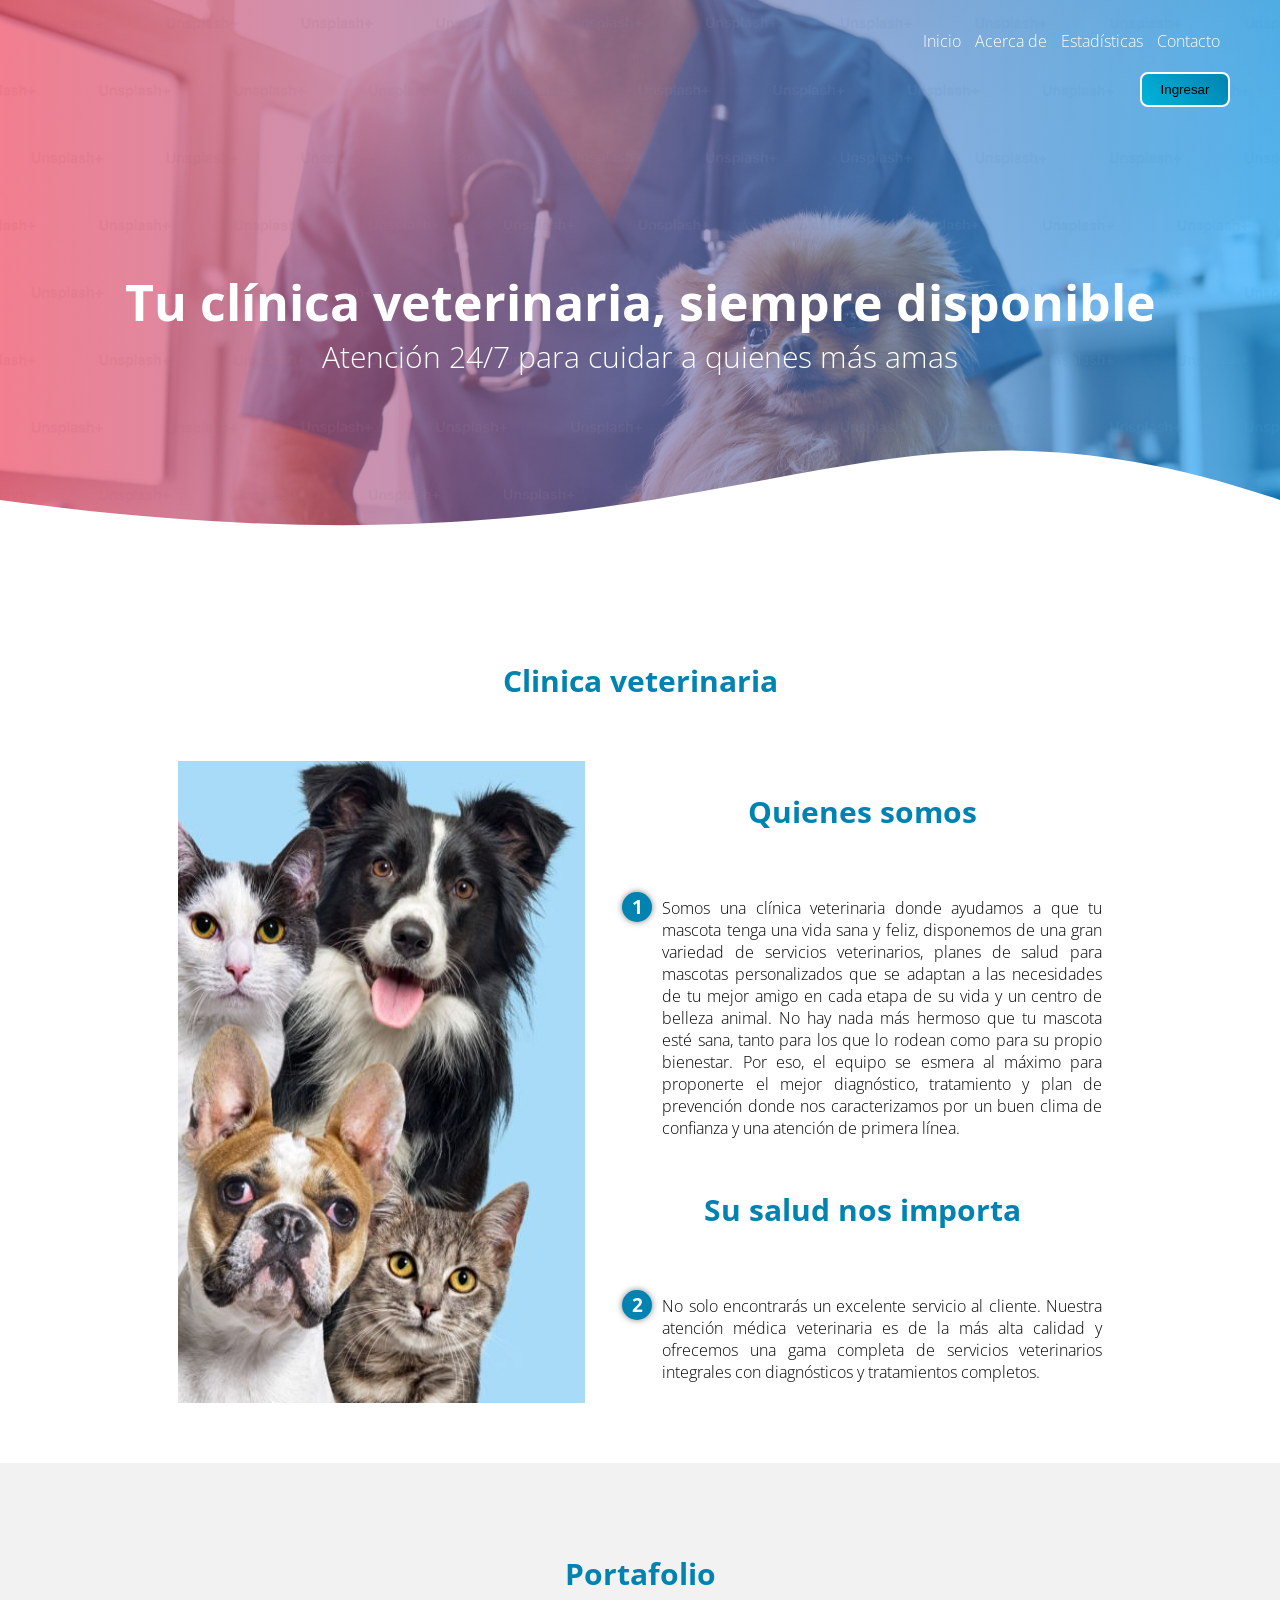
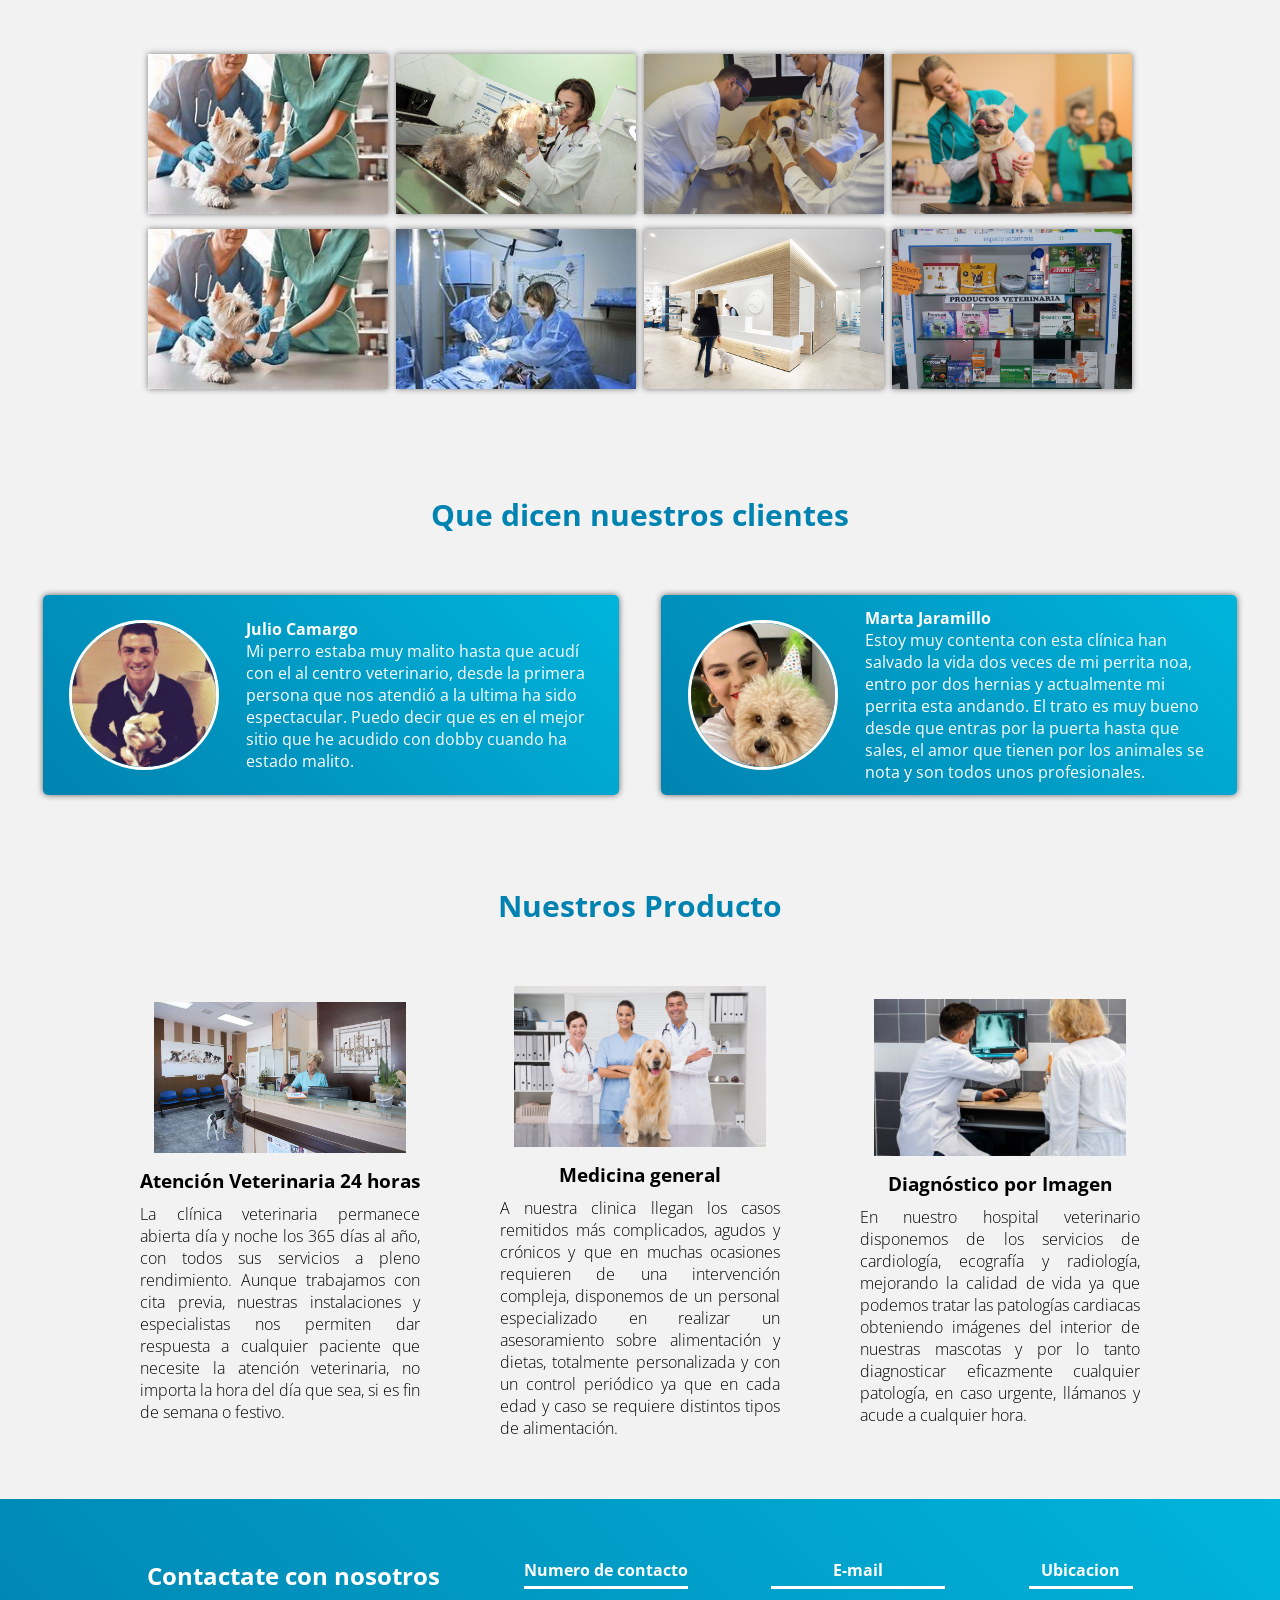
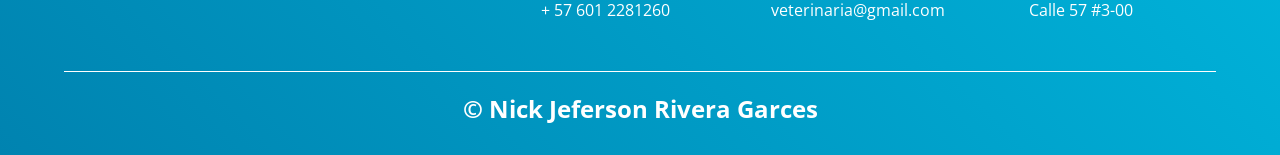
<file: index.html>
<!DOCTYPE html>
<html lang="es">

<head>
    <meta charset="UTF-8">
    <meta name="viewport" content="width=device-width, initial-scale=1.0">
    <title>Inicio</title>
    <link rel="shortcut icon" href="IMG/Favicon.png" type="image/x-icon">
    <link rel="stylesheet" href="CSS/estilos.css">
    <link rel="preconnect" href="https://fonts.googleapis.com">
    <link rel="preconnect" href="https://fonts.gstatic.com" crossorigin>
    <link href="https://fonts.googleapis.com/css2?family=Open+Sans:ital,wght@0,300..800;1,300..800&display=swap"
        rel="stylesheet">
    <link href="/CSS/estilos.css" rel="stylesheet">
</head>

<body>
    <header>
        <nav>
            <a href="index.html">Inicio</a>
            <a href="pages/acerca-de.html">Acerca de</a>
            <a href="pages/seccion-estadisticas.html">Estadísticas</a>            
            <a href="pages/contacto.html">Contacto</a>
        </nav>
        <button class="boton-ingresar" onclick="window.location.href='./login.html'">Ingresar</button>
        <section class="textos-header">
            <h1>Tu clínica veterinaria, siempre disponible</h1>
            <h2>Atención 24/7 para cuidar a quienes más amas</h2>
        </section>

        <!-- Generated by https://smooth.ie/blogs/news/svg-wavey-transitions-between-sections -->
        <div class="wave" style="height: 150px; overflow: hidden;"><svg viewBox="0 0 500 150" preserveAspectRatio="none"
                style="height: 100%; width: 100%;">
                <path d="M0.00,49.98 C292.61,152.47 327.03,-101.13 500.00,49.98 L504.79,152.47 L0.00,150.00 Z"
                    style="stroke: none; fill: rgb(255, 255, 255);"></path>
            </svg></div>
    </header>
    <main>
        <section class="contenedor sobre-nosotros">
            <h2 class="titulo">Clinica veterinaria</h2>
            <div class="contenedor-sobre-nosotros">
                <img src="IMG/quienessomos1.png" alt="" class="imagen-sobre-nosotros">
                <div class="contenido-textos">
                    <h2 class="titulo">Quienes somos</h2>
                    <h3><span class="numero">1</span></h3>
                    <p>Somos una clínica veterinaria donde ayudamos a que tu mascota tenga una vida sana y feliz,
                        disponemos de una gran variedad de servicios veterinarios, planes de salud para mascotas
                        personalizados que se adaptan a las necesidades de tu mejor amigo en cada etapa de su vida y un
                        centro de belleza animal. No hay nada más hermoso que tu mascota esté sana, tanto para los que
                        lo rodean como para su propio bienestar. Por eso, el equipo se esmera al máximo para proponerte
                        el mejor diagnóstico, tratamiento y plan de prevención donde nos caracterizamos por un buen
                        clima de confianza y una atención de primera línea.</p>
                    <h2 class="titulo">Su salud nos importa</h2>
                    <h3><span class="numero">2</span></h3>
                    <p>No solo encontrarás un excelente servicio al cliente. Nuestra atención médica veterinaria es de
                        la más alta calidad y ofrecemos una gama completa de servicios veterinarios integrales con
                        diagnósticos y tratamientos completos.</p>
                </div>
            </div>
        </section>
        <section class="portafolio">
            <div class="contenedor">
                <h2 class="titulo">Portafolio</h2>
                <div class="galeria-portafolio">
                    <div class="imagen-portafolio">
                        <img src="IMG/portafolio1.jpg" alt="">
                        <div class="hover-galeria">
                            <img src="IMG/huella.ico" alt="">
                            <p>Clinica veterinaria</p>
                        </div>
                    </div>
                    <div class="imagen-portafolio">
                        <img src="IMG/portafolio2.jpg" alt="">
                        <div class="hover-galeria">
                            <img src="IMG/huella.ico" alt="">
                            <p>Clinica veterinaria</p>
                        </div>
                    </div>
                    <div class="imagen-portafolio">
                        <img src="IMG/portafolio3.jpg" alt="">
                        <div class="hover-galeria">
                            <img src="IMG/huella.ico" alt="">
                            <p>Clinica veterinaria</p>
                        </div>
                    </div>
                    <div class="imagen-portafolio">
                        <img src="IMG/portafolio4.jpg" alt="">
                        <div class="hover-galeria">
                            <img src="IMG/huella.ico" alt="">
                            <p>Clinica veterinaria</p>
                        </div>
                    </div>
                    <div class="imagen-portafolio">
                        <img src="IMG/portafolio1.jpg" alt="">
                        <div class="hover-galeria">
                            <img src="IMG/huella.ico" alt="">
                            <p>Clinica veterinaria</p>
                        </div>
                    </div>
                    <div class="imagen-portafolio">
                        <img src="IMG/portafolio6.jpg" alt="">
                        <div class="hover-galeria">
                            <img src="IMG/huella.ico" alt="">
                            <p>Clinica veterinaria</p>
                        </div>
                    </div>
                    <div class="imagen-portafolio">
                        <img src="IMG/portafolio7.jpg" alt="">
                        <div class="hover-galeria">
                            <img src="IMG/huella.ico" alt="">
                            <p>Clinica veterinaria</p>
                        </div>
                    </div>
                    <div class="imagen-portafolio">
                        <img src="IMG/portafolio8.jpg" alt="">
                        <div class="hover-galeria">
                            <img src="IMG/huella.ico" alt="">
                            <p>Clinica veterinaria</p>
                        </div>
                    </div>
                </div>
            </div>
            <section>
                </div class="clientes contenedor">
                <h2 class="titulo">Que dicen nuestros clientes</h2>
                <div class="caras">
                    <div class="cara">
                        <img src="IMG/face1.jpg" alt="">
                        <div class="contenido-texto-cara">
                            <h4>Julio Camargo</h4>
                            <p>Mi perro estaba muy malito hasta que acudí con el al centro veterinario, desde la primera
                                persona que nos atendió a la ultima ha sido espectacular. Puedo decir que es en el mejor
                                sitio que he acudido con dobby cuando ha estado malito. </p>
                        </div>
                    </div>
                    <div class="cara">
                        <img src="IMG/face2.jpg" alt="">
                        <div class="contenido-texto-cara">
                            <h4>Marta Jaramillo</h4>
                            <p>Estoy muy contenta con esta clínica han salvado la vida dos veces de mi perrita noa,
                                entro por dos hernias y actualmente mi perrita esta andando. El trato es muy bueno desde
                                que entras por la puerta hasta que sales, el amor que tienen por los animales se nota y
                                son todos unos profesionales.</p>
                        </div>
                    </div>
                </div>
            </section>
            <section class="about-servicies">
                <div class="contenedor">
                    <h2 class="titulo">Nuestros Producto</h2>
                    <div class="servicio-cont">
                        <div class="servicio-ind">
                            <img src="IMG/Quéofrecemos2.jpg" alt="">
                            <h3>Atención Veterinaria 24 horas</h3>
                            <p>La clínica veterinaria permanece abierta día y noche los 365 días al año, con todos sus
                                servicios a pleno rendimiento. Aunque trabajamos con cita previa, nuestras instalaciones
                                y especialistas nos permiten dar respuesta a cualquier paciente que necesite la atención
                                veterinaria, no importa la hora del día que sea, si es fin de semana o festivo.</p>
                        </div>
                        <div class="servicio-ind">
                            <img src="IMG/Quéofrecemos1.jpg" alt="">
                            <h3>Medicina general</h3>
                            <p>A nuestra clinica llegan los casos remitidos más complicados, agudos y crónicos y que en
                                muchas ocasiones requieren de una intervención compleja, disponemos de un personal
                                especializado en realizar un asesoramiento sobre alimentación y dietas, totalmente
                                personalizada y con un control periódico ya que en cada edad y caso se requiere
                                distintos tipos de alimentación.</p>
                        </div>
                        <div class="servicio-ind">
                            <img src="IMG/Queofrecemos3.png" alt="">
                            <h3>Diagnóstico por Imagen</h3>
                            <p>En nuestro hospital veterinario disponemos de los servicios de cardiología, ecografía y
                                radiología, mejorando la calidad de vida ya que podemos tratar las patologías cardiacas
                                obteniendo imágenes del interior de nuestras mascotas y por lo tanto diagnosticar
                                eficazmente cualquier patología, en caso urgente, llámanos y acude a cualquier hora.</p>
                        </div>
                    </div>
            </section>
            <footer>
                <div class="contenedor-footer">
                    <div class="content-foo">
                        <h1>Contactate con nosotros</h1>
                    </div>
                    <div class="content-foo">
                        <h4>Numero de contacto</h4>
                        <p>+ 57 601 2281260</p>
                    </div>
                    <div class="content-foo">
                        <h4>E-mail</h4>
                        <p>veterinaria@gmail.com</p>
                    </div>
                    <div class="content-foo">
                        <h4>Ubicacion</h4>
                        <p>Calle 57 #3-00</p>
                    </div>
                </div>
                <h2 class="titulo-final">&copy; Nick Jeferson Rivera Garces </h2>
            </footer>
</body>

</html>
</file>
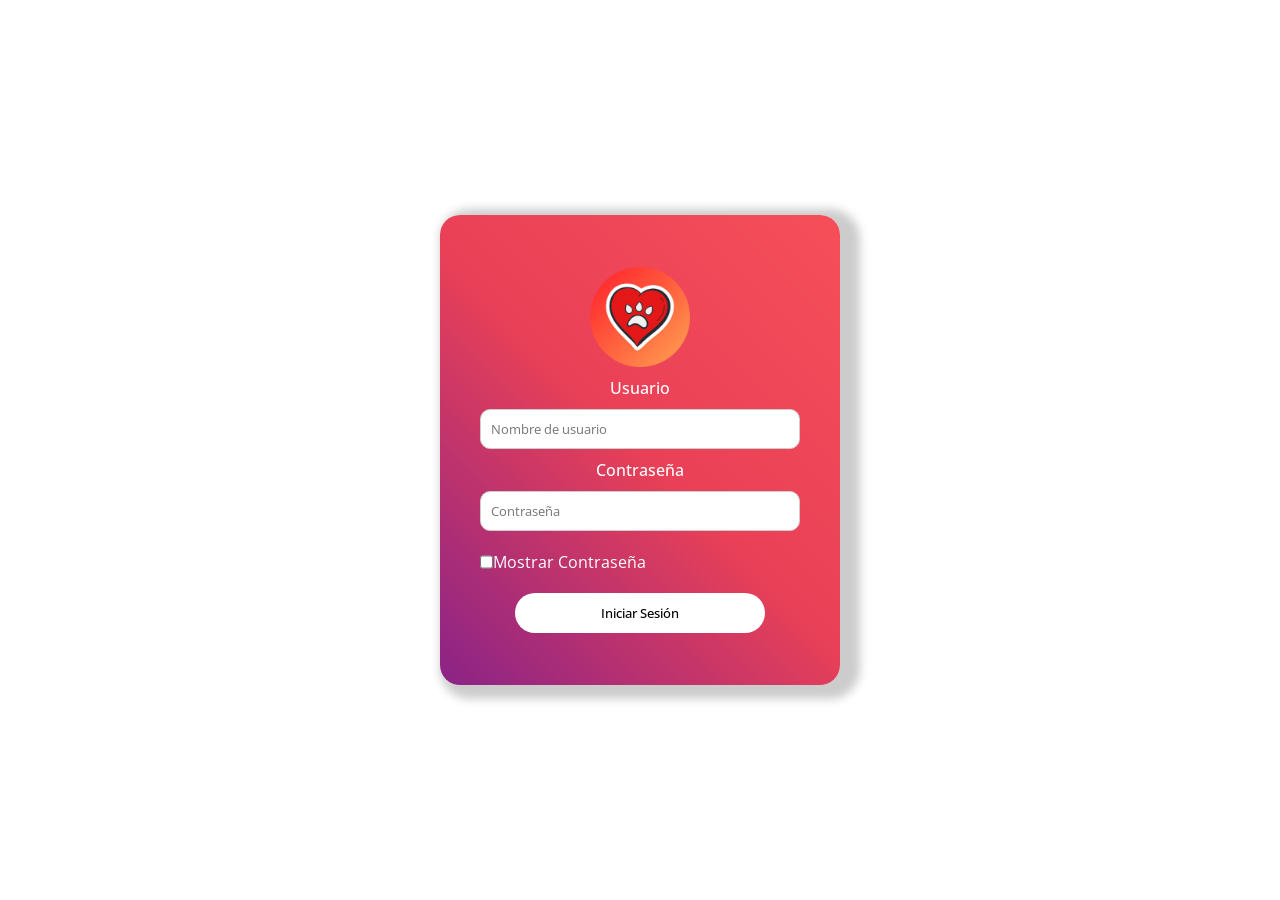
<file: login.html>
<!DOCTYPE html>
<html lang="es">
<head>
    <meta charset="UTF-8">
    <meta name="viewport" content="width=device-width, initial-scale=1.0">
    <link rel="stylesheet" href="CSS/login.css">
    <link rel="shortcut icon" href="IMG/Favicon.png" type="image/x-icon">
    <link rel="preconnect" href="https://fonts.googleapis.com">
    <link rel="preconnect" href="https://fonts.gstatic.com" crossorigin>
    <link href="https://fonts.googleapis.com/css2?family=Open+Sans:ital,wght@0,300..800;1,300..800&display=swap" rel="stylesheet">
    <title>Login</title>
</head>
<body>
    <form action="">
        <img src="IMG/User-login.png" alt="User-login">
        <label for="username">Usuario</label>
        <input type="text" id="username" placeholder="Nombre de usuario" required>
        <label for="password">Contraseña</label>
        <input type="password" id="password" placeholder="Contraseña" required>
        <div class="box-visible">
            <input type="checkbox" id="visible">
            <label for="visible">Mostrar Contraseña</label>
        </div>
        <button type="submit" id="submit">Iniciar Sesión</button>
    </form>
    <script src="js/login.js"></script>
</body>
</html>
</file>
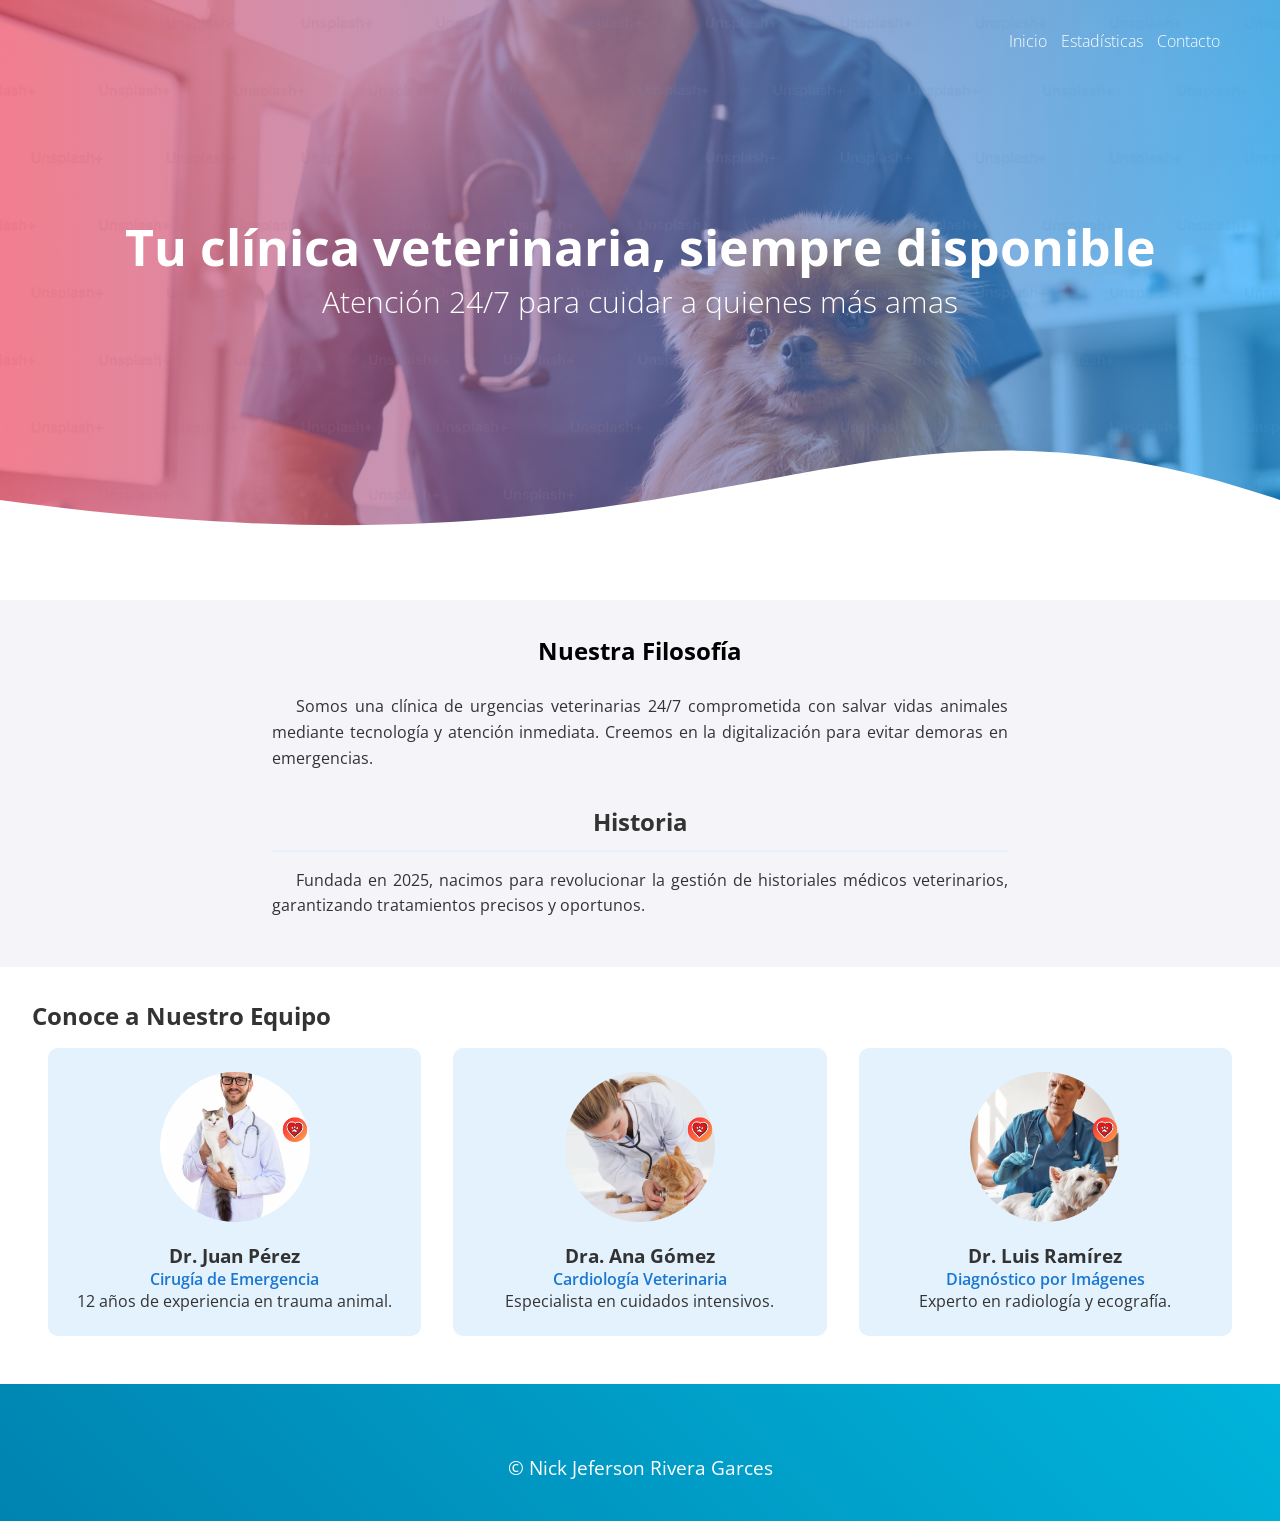
<file: pages/acerca-de.html>
<!DOCTYPE html>
<html lang="es">
<head>
    <meta charset="UTF-8">
    <meta name="viewport" content="width=device-width, initial-scale=1.0">
    <title>Clínica Veterinaria | Acerca de</title>
    <link rel="shortcut icon" href="../IMG/Favicon.png" type="image/x-icon">
    <link rel="stylesheet" href="../CSS/estilos.css">
    <link rel="preconnect" href="https://fonts.googleapis.com">
    <link rel="preconnect" href="https://fonts.gstatic.com" crossorigin>
    <link href="https://fonts.googleapis.com/css2?family=Open+Sans:ital,wght@0,300..800;1,300..800&display=swap" rel="stylesheet">
    <link href="../CSS/acerca-de.css" rel="stylesheet">
</head>
<body>
    <header>
        <nav>
            <a href="../index.html">Inicio</a>
            <a href="../pages/seccion-estadisticas.html">Estadísticas</a>            
            <a href="../pages/contacto.html">Contacto</a>
        </nav>
        <section class="textos-header">
            <h1>Tu clínica veterinaria, siempre disponible</h1>
            <h2>Atención 24/7 para cuidar a quienes más amas</h2>
        </section>

        <!-- Generated by https://smooth.ie/blogs/news/svg-wavey-transitions-between-sections -->
        <div class="wave" style="height: 150px; overflow: hidden;"><svg viewBox="0 0 500 150" preserveAspectRatio="none"
                style="height: 100%; width: 100%;">
                <path d="M0.00,49.98 C292.61,152.47 327.03,-101.13 500.00,49.98 L504.79,152.47 L0.00,150.00 Z"
                    style="stroke: none; fill: rgb(255, 255, 255);"></path>
            </svg></div>
    </header>

    <main>
        <section class="filosofia">
            <h1>Nuestra Filosofía</h1>
            <p>Somos una clínica de urgencias veterinarias 24/7 comprometida con salvar vidas animales mediante tecnología y atención inmediata. Creemos en la digitalización para evitar demoras en emergencias.</p>
            
            <h2>Historia</h2>
            <p>Fundada en 2025, nacimos para revolucionar la gestión de historiales médicos veterinarios, garantizando tratamientos precisos y oportunos.</p>
        </section>

        <section class="equipo">
            <h2>Conoce a Nuestro Equipo</h2>
            <div class="grid-equipo">
                <!-- Ejemplo de 3 integrantes (puedes agregar más) -->
                <div class="integrante">
                    <img src="../IMG/equipo1.jpg" alt="Veterinario Juan Pérez">
                    <h3>Dr. Juan Pérez</h3>
                    <p class="especialidad">Cirugía de Emergencia</p>
                    <p>12 años de experiencia en trauma animal.</p>
                </div>
                <div class="integrante">
                    <img src="../IMG/equipo2.jpg" alt="Veterinaria Ana Gómez">
                    <h3>Dra. Ana Gómez</h3>
                    <p class="especialidad">Cardiología Veterinaria</p>
                    <p>Especialista en cuidados intensivos.</p>
                </div>
                <div class="integrante">
                    <img src="../IMG/equipo3.jpg" alt="Veterinario Luis Ramírez">
                    <h3>Dr. Luis Ramírez</h3>
                    <p class="especialidad">Diagnóstico por Imágenes</p>
                    <p>Experto en radiología y ecografía.</p>
                </div>
            </div>
        </section>
    </main>

    <footer>
        <h2 class="titulo-final">&copy; Nick Jeferson Rivera Garces </h2>
    </footer> 
</body>
</html>
</file>
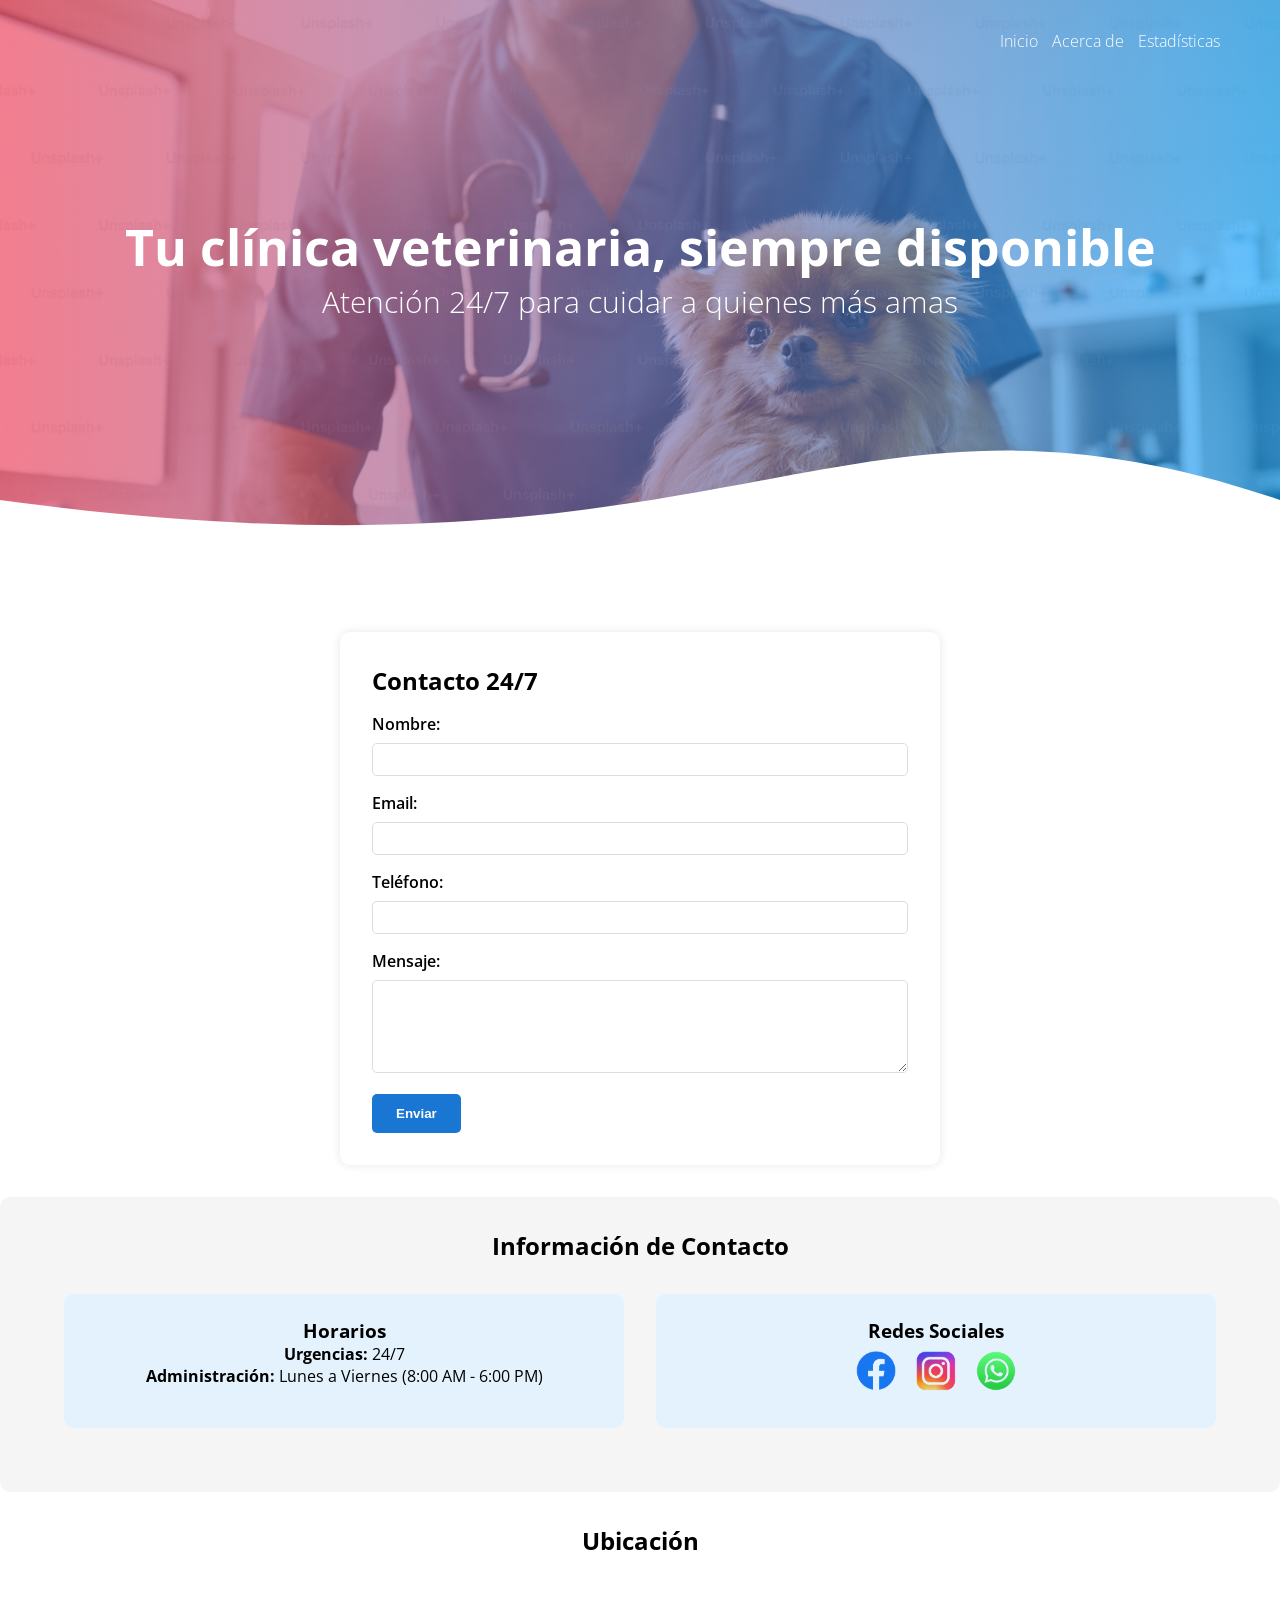
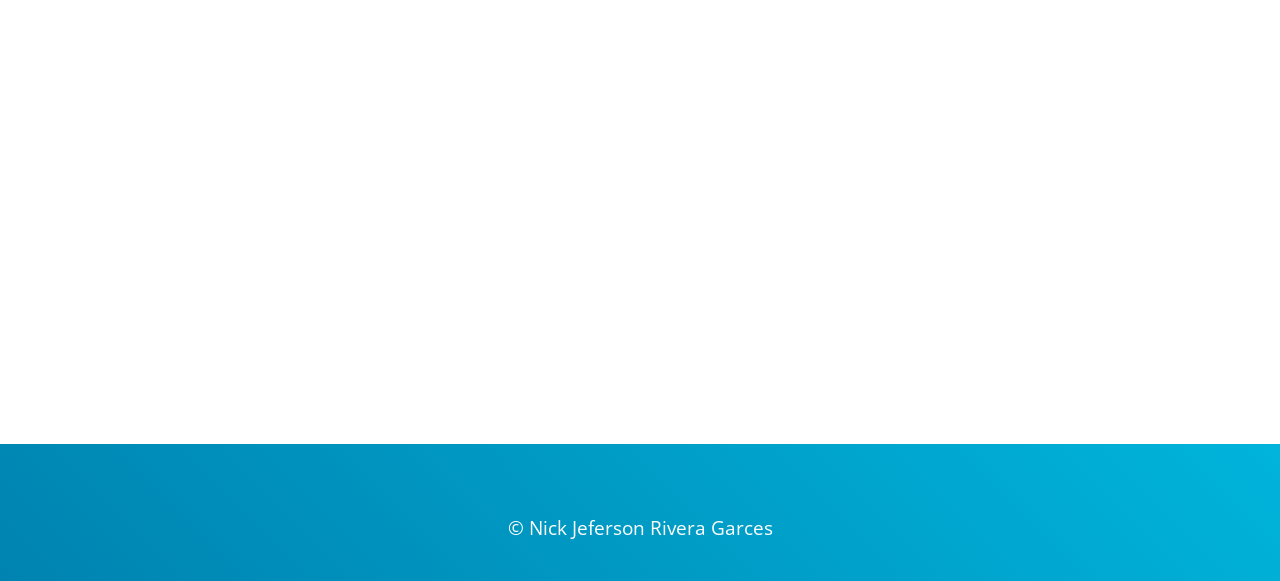
<file: pages/contacto.html>
<!DOCTYPE html>
<html lang="es">
<head>
    <meta charset="UTF-8">
    <meta name="viewport" content="width=device-width, initial-scale=1.0">
    <title>Contacto</title>
    <link rel="shortcut icon" href="../IMG/Favicon.png" type="image/x-icon">
    <link rel="stylesheet" href="../CSS/estilos.css">
    <link rel="preconnect" href="https://fonts.googleapis.com">
    <link rel="preconnect" href="https://fonts.gstatic.com" crossorigin>
    <link href="https://fonts.googleapis.com/css2?family=Open+Sans:ital,wght@0,300..800;1,300..800&display=swap" rel="stylesheet">
    <link href="../CSS/contacto.css" rel="stylesheet">
</head>
<body>
    <header>
        <nav>
            <a href="../index.html">Inicio</a>
            <a href="../pages/acerca-de.html">Acerca de</a>
            <a href="../pages/seccion-estadisticas.html">Estadísticas</a>            
        </nav>
        <section class="textos-header">
            <h1>Tu clínica veterinaria, siempre disponible</h1>
            <h2>Atención 24/7 para cuidar a quienes más amas</h2>
        </section>

        <!-- Generated by https://smooth.ie/blogs/news/svg-wavey-transitions-between-sections -->
        <div class="wave" style="height: 150px; overflow: hidden;"><svg viewBox="0 0 500 150" preserveAspectRatio="none"
                style="height: 100%; width: 100%;">
                <path d="M0.00,49.98 C292.61,152.47 327.03,-101.13 500.00,49.98 L504.79,152.47 L0.00,150.00 Z"
                    style="stroke: none; fill: rgb(255, 255, 255);"></path>
            </svg></div>
    </header>

    <main>
        <section class="formulario-contacto">
            <h1>Contacto 24/7</h1>
            <form action="#" method="POST" onsubmit=enviarFormulario(event)>
                <label for="nombre">Nombre:</label>
                <input type="text" id="nombre" name="nombre" required>

                <label for="email">Email:</label>
                <input type="email" id="email" name="email" required>

                <label for="telefono">Teléfono:</label>
                <input type="tel" id="telefono" name="telefono">

                <label for="mensaje">Mensaje:</label>
                <textarea id="mensaje" name="mensaje" rows="5" required></textarea>

                <button type="submit">Enviar</button>
            </form>
        </section>

        <script>
        function enviarFormulario(event) {
        event.preventDefault(); // Evita que la página se recargue
        alert("¡Formulario enviado con éxito!\nNos pondremos en contacto contigo pronto.");
        
        // Opcional: Resetear el formulario después de enviar
        document.querySelector("form").reset();
        }
        </script>

        <section class="info-contacto">
            <h2>Información de Contacto</h2>
            <div class="grid-contacto">
                <div class="horarios">
                    <h3>Horarios</h3>
                    <p><strong>Urgencias:</strong> 24/7</p>
                    <p><strong>Administración:</strong> Lunes a Viernes (8:00 AM - 6:00 PM)</p>
                </div>
                <div class="redes">
                    <h3>Redes Sociales</h3>
                    <a href="https://www.facebook.com/?locale=es_LA"><img src="../IMG/facebook-icon.png" alt="Facebook"></a>
                    <a href="https://www.instagram.com/?hl=es"><img src="../IMG/instagram-icon.png" alt="Instagram"></a>
                    <a href="https://www.whatsapp.com/?lang=es_LA"><img src="../IMG/whatsapp-icon.png" alt="WhatsApp"></a>
                </div>
            </div>
        </section>

        <section class="mapa">
            <h2>Ubicación</h2>
            <iframe src="https://www.google.com/maps/embed?pb=!1m18!1m12!1m3!1d5623.6619723146705!2d-74.09702557672117!3d4.677616827685428!2m3!1f0!2f0!3f0!3m2!1i1024!2i768!4f13.1!3m3!1m2!1s0x8e3f9b1954a4d281%3A0x36fe808141dff78b!2sClinica%20Veterinaria%20Olivet%2024%20horas!5e0!3m2!1ses!2sco!4v1750609513870!5m2!1ses!2sco" width="600" height="450" style="border:0;" allowfullscreen="" loading="lazy" referrerpolicy="no-referrer-when-downgrade" 
            width="100%" height="450" style="border:0;" allowfullscreen="" loading="lazy"></iframe>
        </section>
    </main>

    <footer>
        <h2 class="titulo-final">&copy; Nick Jeferson Rivera Garces </h2>
    </footer>
</body>
</html>
</file>
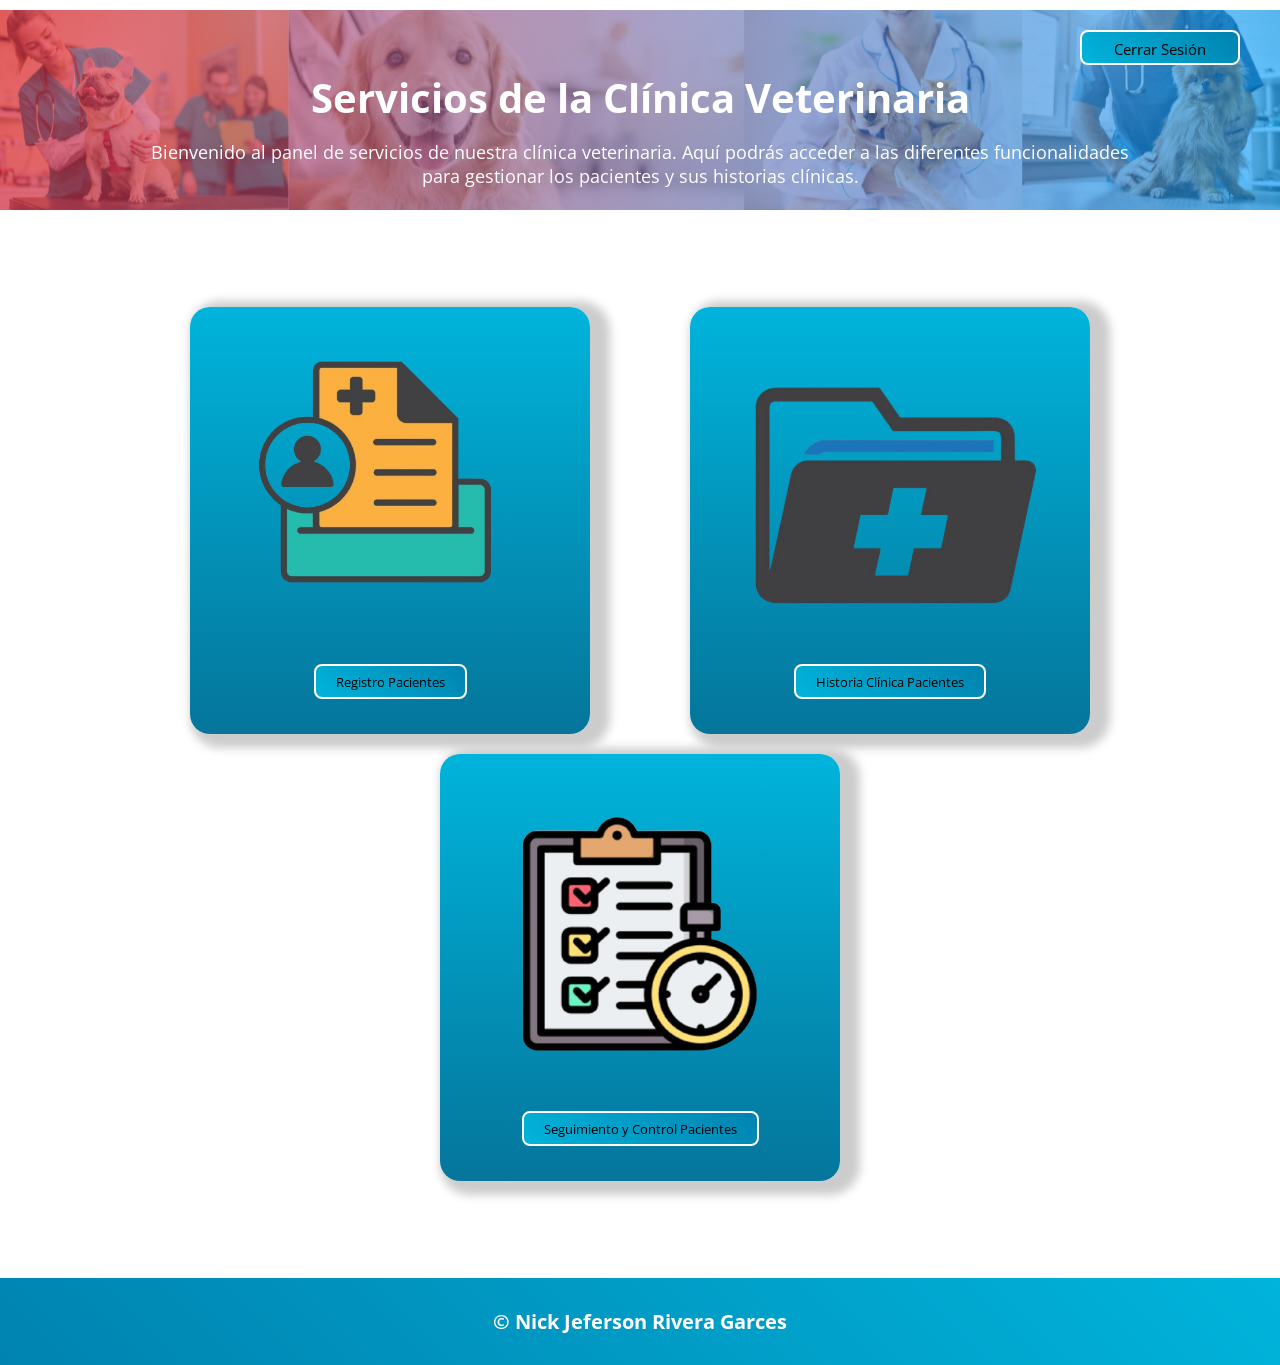
<file: pages/dashboard.html>
<!DOCTYPE html>
<html lang="es">
<head>
    <meta charset="UTF-8">
    <meta name="viewport" content="width=device-width, initial-scale=1.0">
    <link rel="shortcut icon" href="../IMG/Favicon.png" type="image/x-icon">
    <link rel="stylesheet" href="../CSS/dashboard.css">
    <link rel="preconnect" href="https://fonts.googleapis.com">
    <link rel="preconnect" href="https://fonts.gstatic.com" crossorigin>
    <link href="https://fonts.googleapis.com/css2?family=Open+Sans:ital,wght@0,300..800;1,300..800&display=swap" rel="stylesheet">
    <title>Clínica Veterinaria | Dashboard Service</title>
</head>
<body>
    <header>
        <button class="boton-cerrar-sesion" onclick="window.location.href='../index.html'">Cerrar Sesión</button>
        <section class="texto-header">
            <h1>Servicios de la Clínica Veterinaria</h1>
            <p>Bienvenido al panel de servicios de nuestra clínica veterinaria. Aquí podrás acceder a las diferentes funcionalidades para gestionar los pacientes y sus historias clínicas.</p>
        </section>        
    </header>
    <main>
        <div class="contenedor-servicios">
            <div class="content-registro-pacientes">
                <img src="../IMG/registro-pacientes.png" alt="registro-pacientes"><br>
                <button class="boton-registro-pacientes" onclick="window.location.href='../pages/registro-pacientes.html'">Registro Pacientes</button>
            </div>
            <div class="content-historia-clinica">
                <img src="../IMG/historia-clinica.png" alt="historia-clinica"><br>
                <button class="boton-historia-clinica" onclick="window.location.href='../pages/historia-clinica.html'">Historia Clínica Pacientes</button>
            </div>
            <div class="content-seguimiento-control">
                <img src="../IMG/seguimiento-control.png" alt="seguimiento-control"><br>
                <button class="boton-seguimiento-control" onclick="window.location.href='../pages/segui-control-pacientes.html'">Seguimiento y Control Pacientes</button>
            </div>
        </div>
    </main>
    <footer>
        <h2 class="titulo-final">&copy; Nick Jeferson Rivera Garces </h2>
    </footer>    
</body>
</html>
</file>
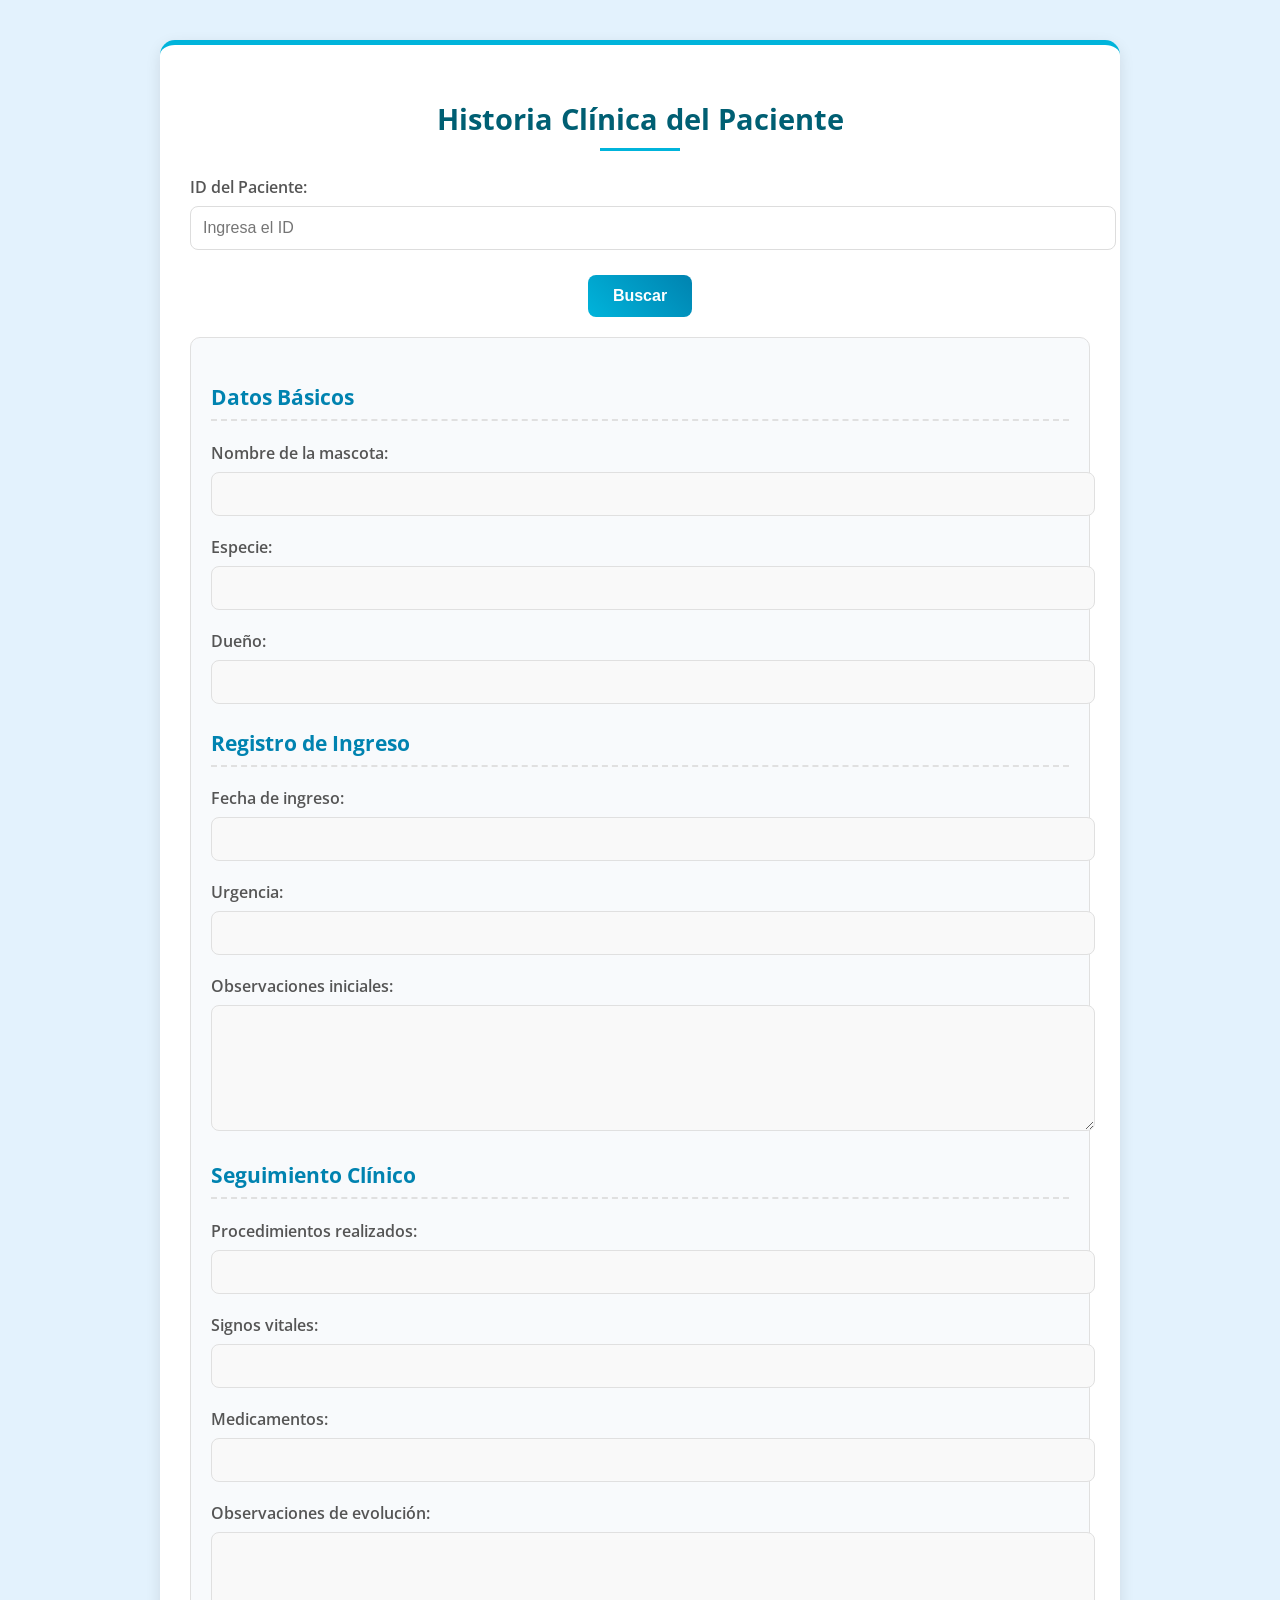
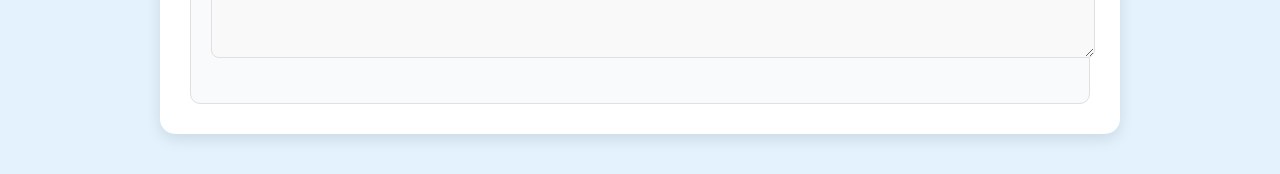
<file: pages/historia-clinica.html>
<!DOCTYPE html>
<html lang="es">
<head>
    <meta charset="UTF-8">
    <meta name="viewport" content="width=device-width, initial-scale=1.0">
    <link rel="shortcut icon" href="/IMG/Favicon.png" type="image/x-icon">
    <link rel="stylesheet" href="/CSS/estilos-historia-clinica.css">
    <link rel="preconnect" href="https://fonts.googleapis.com">
    <link rel="preconnect" href="https://fonts.gstatic.com" crossorigin>
    <link href="https://fonts.googleapis.com/css2?family=Open+Sans:ital,wght@0,300..800;1,300..800&display=swap" rel="stylesheet">
    <title>Clínica Veterinaria | Historia Clínica</title>
</head>
<body>
    <div class="formulario">
        <h2>Historia Clínica del Paciente</h2>
        
        <!-- Búsqueda por ID -->
        <div class="campo">
            <label for="id-busqueda">ID del Paciente:</label>
            <input type="text" id="id-busqueda" placeholder="Ingresa el ID">
            <button onclick="buscarHistorial()">Buscar</button>
        </div>

        <!-- Datos del paciente (se llenan automáticamente) -->
        <div id="datos-paciente">
            <h3>Datos Básicos</h3>
            <div class="campo">
                <label>Nombre de la mascota:</label>
                <input type="text" id="nombre-mascota" readonly>
            </div>
            <div class="campo">
                <label>Especie:</label>
                <input type="text" id="especie" readonly>
            </div>
            <div class="campo">
                <label>Dueño:</label>
                <input type="text" id="dueno" readonly>
            </div>

            <h3>Registro de Ingreso</h3>
            <div class="campo">
                <label>Fecha de ingreso:</label>
                <input type="text" id="fecha-ingreso" readonly>
            </div>
            <div class="campo">
                <label>Urgencia:</label>
                <input type="text" id="urgencia" readonly>
            </div>
            <div class="campo">
                <label>Observaciones iniciales:</label>
                <textarea id="observaciones-iniciales" readonly></textarea>
            </div>

            <h3>Seguimiento Clínico</h3>
            <div class="campo">
                <label>Procedimientos realizados:</label>
                <input type="text" id="procedimientos" readonly>
            </div>
            <div class="campo">
                <label>Signos vitales:</label>
                <input type="text" id="signos-vitales" readonly>
            </div>
            <div class="campo">
                <label>Medicamentos:</label>
                <input type="text" id="medicamentos" readonly>
            </div>
            <div class="campo">
                <label>Observaciones de evolución:</label>
                <textarea id="observaciones-evolucion" readonly></textarea>
            </div>
        </div>
    </div>

    <script>
        function buscarHistorial() {
            const id = document.getElementById('id-busqueda').value.trim();
            if (!id) {
                alert("Ingresa un ID válido.");
                return;
            }

            // Recuperar datos de localStorage (registro-pacientes.html)
            const registro = JSON.parse(localStorage.getItem(`registro_${id}`));
            
            // Recuperar datos de seguimiento (segui-control-pacientes.html)
            const seguimiento = JSON.parse(localStorage.getItem(`seguimiento_${id}`));

            if (!registro && !seguimiento) {
                alert("No se encontró historial para este ID.");
                return;
            }

            // Llenar datos básicos
            if (registro) {
                document.getElementById('nombre-mascota').value = registro.nombre || "N/A";
                document.getElementById('especie').value = registro.especie || "N/A";
                document.getElementById('dueno').value = registro.dueno || "N/A";
                document.getElementById('fecha-ingreso').value = registro.fecha || "N/A";
                document.getElementById('urgencia').value = registro.urgencia || "N/A";
                document.getElementById('observaciones-iniciales').value = registro.observaciones || "N/A";
            }

            // Llenar seguimiento
            if (seguimiento) {
                document.getElementById('procedimientos').value = seguimiento.procedimiento || "N/A";
                document.getElementById('signos-vitales').value = `Temp: ${seguimiento.temperatura || "N/A"} °C | FC: ${seguimiento.frecuencia || "N/A"} lpm`;
                document.getElementById('medicamentos').value = `${seguimiento.medicamento || "N/A"} (${seguimiento.dosis || "N/A"})`;
                document.getElementById('observaciones-evolucion').value = seguimiento.observaciones || "N/A";
            }
        }
    </script>
</body>
</html>
</file>
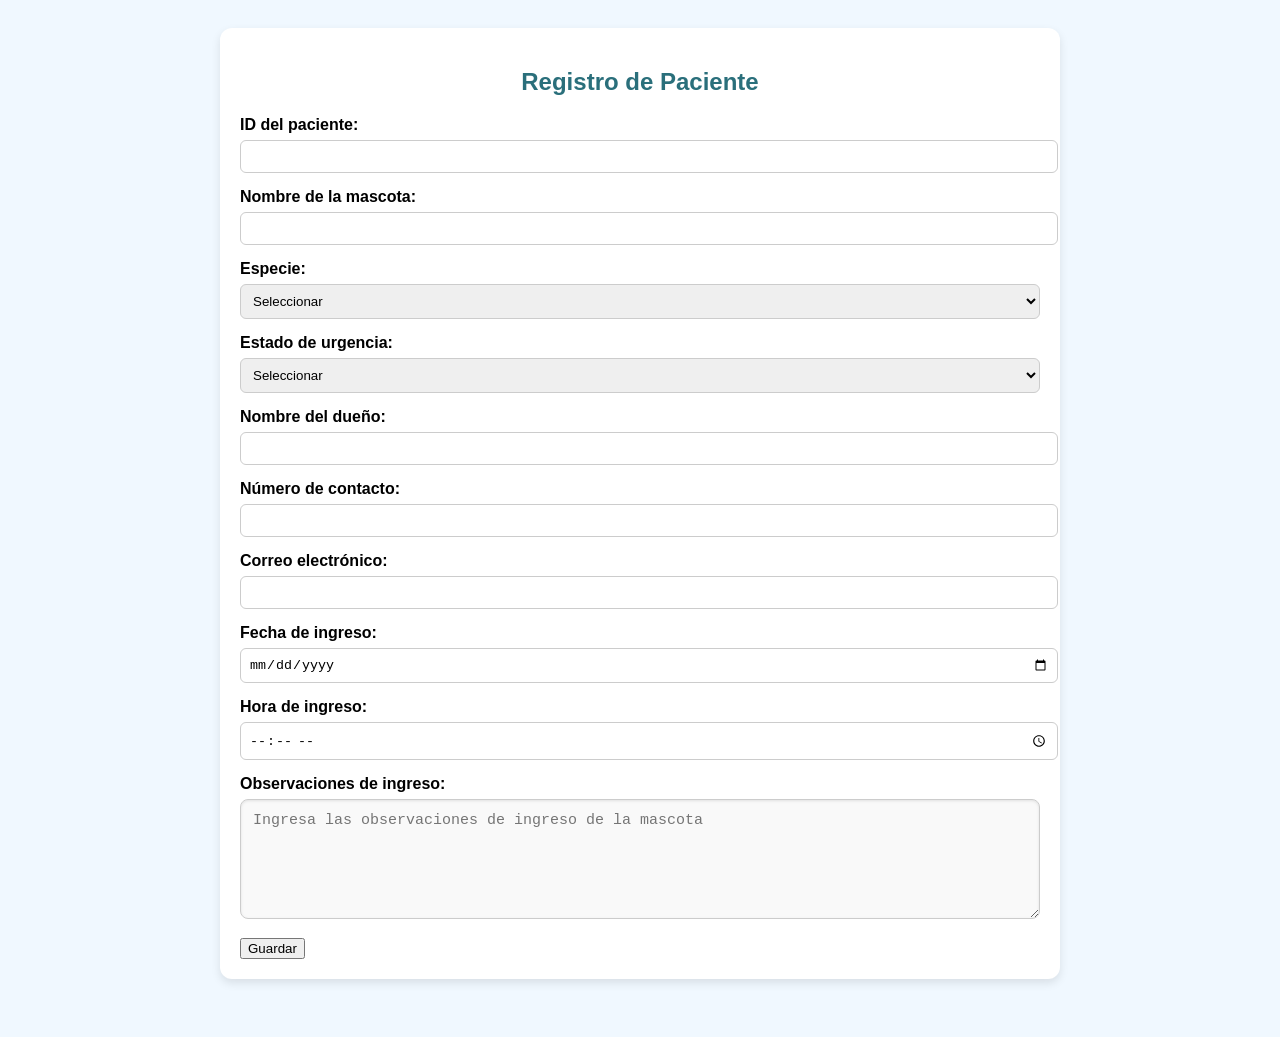
<file: pages/registro-pacientes.html>
<!DOCTYPE html>
<html lang="es">
<head>
    <meta charset="UTF-8">
    <meta name="viewport" content="width=device-width, initial-scale=1.0">
    <link rel="shortcut icon" href="../IMG/Favicon.png" type="image/x-icon">
    <link rel="stylesheet" href="../CSS/registro-pacientes.css">
    <link rel="preconnect" href="https://fonts.googleapis.com">
    <link rel="preconnect" href="https://fonts.gstatic.com" crossorigin>
    <link href="https://fonts.googleapis.com/css2?family=Open+Sans:ital,wght@0,300..800;1,300..800&display=swap" rel="stylesheet">
    <title>Clínica Veterinaria | Registro Pacientes</title>
</head>
<body>
    <form onsubmit="event.preventDefault(); guardarRegistro();">
        <div class="formulario">
            <h2>Registro de Paciente</h2>
            <div id="error" class="error"></div>
            <div class="campo">
                <label>ID del paciente:</label>
                <input type="text" id="id" required>
            </div>
            <div class="campo">
                <label>Nombre de la mascota:</label>
                <input type="text" id="nombre" required>
            </div>
            <div class="campo">
                <label>Especie:</label>
                <select id="especie" required>
                    <option value="">Seleccionar</option>
                    <option value="Perro">Perro</option>
                    <option value="Gato">Gato</option>
                    <option value="Conejo">Conejo</option>
                </select>
            </div>
            <div class="campo">
                <label>Estado de urgencia:</label>
                <select id="urgencia" required>
                    <option value="">Seleccionar</option>
                    <option value="Alta">Alta</option>
                    <option value="Media">Media</option>
                    <option value="Baja">Baja</option>
                </select>
            </div>
            <div class="campo">
                <label>Nombre del dueño:</label>
                <input type="text" id="dueno" required>
            </div>
            <div class="campo">
                <label>Número de contacto:</label>
                <input type="tel" id="contacto" required>
            </div>
            <div class="campo">
                <label>Correo electrónico:</label>
                <input type="email" id="correo" required>
            </div>
            <div class="campo">
                <label for="fecha">Fecha de ingreso:</label>
                <input type="date" id="fecha" name="fecha">
            </div>
            <div class="campo">
                <label>Hora de ingreso:</label>
                <input type="time" id="hora" required>
            </div>
            <div class="campo">
                <label for="observaciones" class="observaciones-label">Observaciones de ingreso:</label>
                <textarea id="observaciones" name="observaciones" class="observaciones-textarea" placeholder="Ingresa las observaciones de ingreso de la mascota" required></textarea>
            </div>
            <button type="submit">Guardar</button>
        </div>
    </form>
    <script>      

        function guardarRegistro() {
        const id = document.getElementById('id').value.trim();
        
        const especie = document.getElementById('especie').value.trim();
        const urgencia = document.getElementById('urgencia').value;
        const dueno = document.getElementById('dueno').value.trim();
        const contacto = document.getElementById('contacto').value.trim();
        const correo = document.getElementById('correo').value.trim();
        const hora = document.getElementById('hora').value;
        const errorDiv = document.getElementById('error');

        if (!id || !especie || !urgencia || !dueno || !contacto || !correo || !hora) {
            errorDiv.textContent = "Por favor, completa todos los campos.";
            return;
        }

        errorDiv.textContent = "";
        alert("Datos guardados correctamente.");

        // Guardar en localStorage
        const registro = {
        nombre: document.getElementById('nombre').value.trim(),
        especie: document.getElementById('especie').value,
        urgencia: document.getElementById('urgencia').value,
        dueno: document.getElementById('dueno').value.trim(),
        fecha: document.getElementById('fecha').value,
        observaciones: document.getElementById('observaciones').value.trim()
        };
        localStorage.setItem(`registro_${id}`, JSON.stringify(registro));

        alert("Datos guardados correctamente.");
        document.querySelector("form").reset();
        }
    </script>
</body>
</html>
</file>
<file: CSS/estilos.css>
* {
    margin: 0;
    padding: 0;
    box-sizing: border-box;
}

body {
    font-family: "Open Sans", sans-serif;
}

.contenedor {
    padding: 60px 0;
    width: 90%;
    max-width: 1000px;
    margin: auto;
    overflow: hidden;
}

.titulo {
    color: #0083B0;
    font-size: 30px;
    text-align: center;
    margin-bottom: 60px;
    margin-top: 30px;
}

/* Header */

header {
    width: 100%;
    height: 600px;
    background: #00B4DB;
    /* fallback for old browsers */
    background: -webkit-linear-gradient(to right, hsla(351, 83%, 55%, 0.61), hsla(203, 100%, 50%, 0.61)), url(../IMG/portada.jpeg);
    /* Chrome 10-25, Safari 5.1-6 */
    background: linear-gradient(to right, hsla(351, 83%, 55%, 0.61), hsla(203, 100%, 50%, 0.61)), url(../IMG/portada.jpeg);
    /* W3C, IE 10+/ Edge, Firefox 16+, Chrome 26+, Opera 12+, Safari 7+ */
    background-size: cover;
    background-attachment: fixed;
    position: relative;
}

nav{
    text-align: right;
    padding: 30px 50px 0 0;
}

nav > a{
    color:#fff;
    font-weight: 300;
    text-decoration: none;
    margin-right: 10px;
}

nav > a:hover{
    text-decoration: underline;
}

.boton-ingresar{
    display: block;
    margin-left: auto;
    margin-top: 20px;
    margin-right: 60px;
    background-image: linear-gradient(45deg,#00B4DB,#0083B0);
    border: 2px solid #fff;
    width: 90px;
    height: 35px;
    color: #000000;
    text-decoration: none;
    border-radius: 8px;      
    margin-right: 50px;
}

.boton-ingresar:hover{
    background-image: linear-gradient(45deg,#0083B0,#00B4DB);
    color: #fff;
}



header .textos-header{
    display: flex;
    height: 430px;
    width: 100%;
    align-items: center;
    justify-content: center;
    flex-direction: column;
    text-align: center;
}

.textos-header h1{
    font-size: 50px;
    color:#fff;
}

    .textos-header h2{
    font-size: 30px;
    font-weight: 300;
    color:#fff;
}

.wave{
    position: absolute;
    bottom: 0;
    width: 100%;
}

/* About us */

main .sobre-nosotros{
    padding: 30px 0 60px 0;
}

.contenedor-sobre-nosotros{
    display: flex;
    justify-content: space-evenly;
}

.imagen-about-us{
    width: 48%;
}

.sobre-nosotros .contenido-textos{
width: 48%;
}

.contenido-textos h3{
    margin-bottom: 0%;
    text-align: left;
}

.contenido-textos h3 span{
    background: #0083B0;
    color: #fff;
    border-radius: 50%;
    display: inline-block;
    text-align: center;
    width: 30px;
    height: 30px;
    padding: 2px;
    box-shadow: 0 0 6px 0 rgba(0, 0, 0, .5);
    margin-right: 5px;
}

.contenido-textos p{
    padding: 0px 0px 20px 5px;
    font-weight: 200;
    margin-left: 35px;
    margin-top: -25px;
    text-align: justify;
}

/* portafolio */

.portafolio{
    background: #f2f2f2;
}

.galeria-portafolio{
    display: flex;
    justify-content: space-evenly;
    flex-wrap: wrap;
}

.imagen-portafolio{
    width: 24%;
    margin-bottom: 15px;
    overflow: hidden;
    position: relative;
    cursor: pointer;
    box-shadow: 0 0 6px 0 rgba(0, 0, 0, .5);
}

.imagen-portafolio > img{
    width: 100%;
    height: 100%;
    object-fit: cover;
    display: block;
}

.hover-galeria{
    position: absolute;
    width: 100%;
    height: 100%;
    top: 0;
    transform: scale(0);
    background: lab(64.45% -26.05 -24.48 / 0.895);
    transition: transform .5s;
    display: flex;
    justify-content: center;
    align-items: center;
    flex-direction: column;
}

.hover-galeria img{
    width: 50px;
}

.hover-galeria p{
    color: #fff;
}

.imagen-portafolio:hover .hover-galeria{
    transform: scale(1);
}

/* nuestros clientes */

.caras{
    display: flex;
    justify-content: space-evenly;
}

.caras .cara{
    background: linear-gradient(45deg,#0083B0,#00B4DB);
    display: flex;
    width: 45%;
    height: 200px;
    align-items: center;
    justify-content: space-evenly;
    border-radius: 5px;
    box-shadow: 0 0 6px 0 rgba(0, 0, 0, 0.6);
}

.caras .cara img{
    width: 150px;
    height: 150px;
    object-fit: cover;
    border: 3px solid #fff;
    border-radius: 50%;
    display: block;
}

.caras .cara > .contenido-texto-cara{
    width: 60%;
    color: #fff;
}

.caras .cara > .contenido-texto-card p{
    font-weight: 300;
    padding-top: 5px;
}

/*  Que ofrecemos */

.about-services{
    background: #f2f2f2;
    padding-bottom: 30px;
}


.servicio-cont{
    display:flex;
    justify-content: space-between;
    align-items: center;
}

.servicio-ind{
    width: 28%;
    text-align: center;
}

.servicio-ind img{
    width: 90%;
}

.servicio-ind h3{
    margin: 10px 0;
}

.servicio-ind p{
    font-weight: 300;
    text-align: justify;
}

/* footer */

footer{
    background: linear-gradient(45deg,#0083B0,#00B4DB);
    padding: 60px 0 30px 0;
    margin: auto;
    overflow: hidden;
}

    .contenedor-footer{
    display: flex;
    width: 90%;
    justify-content: space-evenly;
    margin: auto;
    padding-bottom: 50px;
    border-bottom: 1px solid #fff;
}

.content-foo{
    text-align: center;
}

.content-foo h1{
    color: #fff;
}

.content-foo h4{
    color: #fff;
    border-bottom: 3px solid #fff;
    padding-bottom: 5px;
    margin-bottom: 10px;
}

.content-foo p{
    color: #fff;
}

.titulo-final{
    text-align: center;
    font-size: 24px;
    margin: 20px 0 0 0;
    color: #fff;
}

@media screen and (max-width:900px){
    header{
        background-position: center;
    }

    .contenedor-sobre-nosotros{
        flex-direction: column;
        justify-content: center;
        align-items: center;
    }

    .sobre-nosotros .contenido-textos{
        width: 90%;
    }

    .imagen-about-us{
        width: 90%;
    }

/* Galeria */

    .imagen-portafolio{
        width: 44%;
    }

    /* Clientes */

    .caras{
        flex-direction: column;
        justify-content: center;
        align-items: center;
    }

    .caras .cara{
        width: 90%;
    }

    .caras .cara:first-child{
        margin-bottom: 30px;
    }

    /* servicios */

    .servicio-cont{
        justify-content: center;
        flex-direction: column;
    }

    .servicio-ind{
        width: 100%;
        text-align: center;
    }

    .servicio-ind:nth-child(1), .servicio-ind:nth-child(2){
        margin-bottom: 60px;
    }

    .servicio-ind img{
        width: 90%;
    }
}

@media screen and (max-width:500px){
    nav{
        text-align: center;
        padding: 30px 0 0 0;
    }

    nav > a{
        margin-right: 5px;
    }

    .textos-header h1{
        font-size: 35px;
    }

    .textos-header h2{
        font-size: 20px;
    }

    /* about us*/

    .imagen-about-us{
        margin-bottom: 60px;
        width: 99%;
    }

    .sobre-nosotros .contenido-textos{
        width: 95%;
    }

    /* galeria */

    .imagen-port{
        width: 95%;
    }

    /* Clientes */

    .caras .cara{
        height: 450px;
        display: flex;
        flex-direction: column;
        align-items: center;
    }

    .caras .cara img{
        width: 90px;
        height: 90px;
    }

    /* Footer */

    .contenedor-footer{
        flex-direction: column;
        border: none;
    }

    .content-foo{
        margin-bottom: 20px;
        text-align: center;
    }

    .content-foo h4{
        border: none;
    }

    .content-foo p{
        color: #fff;
        border-bottom: 1px solid #fff;
        padding-bottom: 20px;
    }

    .titulo-final{
        font-size: 20px;
    }
}
</file>
<file: CSS/login.css>
*{
    padding: 0;
    margin: 0;
    box-sizing: border-box;
    font-family: "Open Sans", sans-serif;    
}

body {
    width: 100%;
    height: 100vh;
    display: flex;
    justify-content: center;
    align-items: center;    
}

form{
    color: #fff;    
    width: 400px;
    height: 470px;
    display: flex;
    justify-content: center;
    align-items: center;
    flex-direction: column;    
    box-shadow: 10px 4px 10px 10px #ccc;
    background-image: linear-gradient(45deg,#8A2387,#E94057, #f64f59);
    border-radius: 20px;    
}

form > img {
    width: 100px;
    height: 100px;
}

form input[type="text"], input[type="password"] {
    outline: 0;
    border: 1px solid #ccc;
    border-radius: 10px;
    width: 80%;
    padding: 10px; 
}

form > label {
    font-weight: 500;
    padding: 10px;
}

.box-visible {
    width:  100%;
    height: auto;
    display: flex;
    padding: 20px;
    margin-left: 40px;
    justify-content: left;
    align-items: right;
}

form > button {
    outline: 0;
    border: 0;
    background: #fff;
    border-radius: 20px;
    cursor: pointer;
    width: 250px;
    height: 40px;
    text-align: center;
    color: #000;
    font-weight: 500;    
}

form > button:hover {
    opacity: .75;
}
</file>
<file: CSS/acerca-de.css>
/* Estilos generales */
* {
    margin: 0;
    padding: 0;
    box-sizing: border-box;
}

body {
    font-family: 'Open Sans', sans-serif;
    margin: 0;
    background-color: #f4f4f9;
    color: #333;
}

/* Filosofía */
.filosofia {
    padding: 2rem;
    max-width: 800px;
    margin: 0 auto;
    text-align: justify; 
    line-height: 1.6; 
}

.filosofia h1 {
    text-align: center; 
    margin-bottom: 1.5rem; 
    color: #000; 
}

.filosofia h2 {
    text-align: center;
    margin-top: 2rem; 
    margin-bottom: 1rem; 
    color: #333; 
    border-bottom: 2px solid #e3f2fd;
    padding-bottom: 0.5rem; 
}

.filosofia p {
    margin-bottom: 1rem;
    text-indent: 1.5rem;
}

/* Equipo */
.equipo {
    background-color: #fff;
    padding: 2rem;
}

.grid-equipo {
    display: grid;
    grid-template-columns: repeat(auto-fit, minmax(250px, 1fr));
    gap: 2rem;
    padding: 1rem;
}

.integrante {
    background: #e3f2fd;
    border-radius: 10px;
    padding: 1.5rem;
    text-align: center;
}

.integrante img {
    width: 150px;
    height: 150px;
    border-radius: 50%;
    object-fit: cover;
    margin-bottom: 1rem;
}

.especialidad {
    font-weight: 600;
    color: #1976d2;
}

footer {
    background: linear-gradient(45deg, #0083B0, #00B4DB);
    padding: 60px 0 30px 0;
    margin: auto;
    overflow: hidden;
    text-align: center; /* Centra el contenido */
}

.titulo-final {
    color: white;
    font-size: 1.2rem; 
    margin: 0; 
    font-weight: 400; 
    padding: 10px; 
}
</file>
<file: CSS/contacto.css>
* {
    margin: 0;
    padding: 0;
    box-sizing: border-box;
}

/* Formulario */

header {
    width: 100%;
    height: 600px;
    background: #00B4DB;
    /* fallback for old browsers */
    background: -webkit-linear-gradient(to right, hsla(351, 83%, 55%, 0.61), hsla(203, 100%, 50%, 0.61)), url(../IMG/portada.jpeg);
    /* Chrome 10-25, Safari 5.1-6 */
    background: linear-gradient(to right, hsla(351, 83%, 55%, 0.61), hsla(203, 100%, 50%, 0.61)), url(../IMG/portada.jpeg);
    /* W3C, IE 10+/ Edge, Firefox 16+, Chrome 26+, Opera 12+, Safari 7+ */
    background-size: cover;
    background-attachment: fixed;
    position: relative;
}

.formulario-contacto {
    max-width: 600px;
    margin: 2rem auto;
    padding: 2rem;
    background: #fff;
    border-radius: 10px;
    box-shadow: 0 0 10px rgba(0, 0, 0, 0.1);
}

.formulario-contacto label {
    display: block;
    margin-top: 1rem;
    font-weight: 600;
}

.formulario-contacto input,
.formulario-contacto textarea {
    width: 100%;
    padding: 0.5rem;
    margin-top: 0.5rem;
    border: 1px solid #ddd;
    border-radius: 5px;
}

.formulario-contacto button {
    background: #1976d2;
    color: white;
    border: none;
    padding: 0.75rem 1.5rem;
    margin-top: 1rem;
    border-radius: 5px;
    cursor: pointer;
    font-weight: 600;
}

/* Info Contacto */

.info-contacto {
    background: #f5f5f5;
    padding: 2rem;
    border-radius: 10px;
    text-align: center;
}

.grid-contacto {
    display: grid;
    grid-template-columns: 1fr 1fr;
    gap: 2rem;
    padding: 2rem;
}

.horarios, .redes {
    background: #e3f2fd;
    padding: 1.5rem;
    border-radius: 10px;
}

.redes img {
    width: 40px;
    margin: 0.5rem;
}

/* Mapa */
.mapa {
    padding: 2rem;
    text-align: center;
}

footer {
    background: linear-gradient(45deg, #0083B0, #00B4DB);
    padding: 60px 0 30px 0;
    margin: auto;
    overflow: hidden;
    text-align: center; /* Centra el contenido */
}

.titulo-final {
    color: white;
    font-size: 1.2rem; 
    margin: 0; 
    font-weight: 400; 
    padding: 10px; 
}
</file>
<file: CSS/dashboard.css>
*{
    margin: 0;
    padding: 0;
    box-sizing: border-box;
    font-family: "Open Sans", sans-serif;    
}

body {    
    width: 100%;
    height: 100%;   
}

header {
    width: 100%;
    height: 200px; /* Altura igual a la imagen del banner */
    background: #00B4DB;
    background: -webkit-linear-gradient(to right, hsla(351, 83%, 55%, 0.61), hsla(203, 100%, 50%, 0.61)), url(../IMG/banner-dashboard.png);
    background: linear-gradient(to right, hsla(351, 83%, 55%, 0.61), hsla(203, 100%, 50%, 0.61)), url(../IMG/banner-dashboard.png);
    background-size: contain;
    background-repeat: no-repeat;
    background-position: center top;
    background-attachment: fixed;
    position: relative;
}

.texto-header {
    width: 80%;
    max-width: 100%;
    margin: 10px auto;
    padding: 20px;
    color: #fff;
    text-align: center;
    font-size: 18px;
    box-sizing: border-box;
    overflow-wrap: break-word;
}

.texto-header h1 {
    color: #fff;
    font-size: 40px;
    width: 100%;
    margin: 0 auto;
    overflow-wrap: break-word;
    padding: 40px 0px 15px;
}

.boton-cerrar-sesion{
    position: absolute;
    top: 20px;
    right: 40px;
    padding: 0 32px;
    background-image: linear-gradient(45deg,#00B4DB,#0083B0);
    border: 2px solid #fff;
    height: 35px;
    color: #000;
    text-decoration: none;
    border-radius: 8px;
    text-align: center;
    font-size: 15px;
    line-height: 35px;
    min-width: 90px;
    box-sizing: border-box;
    z-index: 2;
    transition: background 0.3s, color 0.3s;
}

.boton-cerrar-sesion:hover{
    background-image: linear-gradient(45deg,#00B4DB,#0083B0);
    color: #fff;
}

.contenedor-servicios {
    width: 100%;
    min-height: 60vh;
    padding: 97px 10px;
    box-sizing: border-box;
    display: flex;
    justify-content: center;
    align-items: center;
    flex-wrap: wrap;
    gap: 20px;
}

.content-registro-pacientes > img,
.content-historia-clinica > img,
.content-seguimiento-control > img {
    display: block;    
    height: 300px;
    margin: 0 auto;    
}

.content-registro-pacientes,
.content-historia-clinica,
.content-seguimiento-control {    
    width: 400px;
    margin: 0 40px;
    padding: 30px 20px;
    box-sizing: border-box;
    box-shadow: 10px 4px 10px 10px #ccc;
    background: linear-gradient(180deg,#00B4DB,#05759b);
    border-radius: 20px;
    flex-shrink: 0;
    transition: width 0.3s, margin 0.3s, padding 0.3s;
}

.content-registro-pacientes > .boton-registro-pacientes,
.content-seguimiento-control > .boton-seguimiento-control,
.content-historia-clinica > .boton-historia-clinica {
    display: block;
    margin: 5px auto;
    background-image: linear-gradient(45deg,#00B4DB,#0083B0);    
    border: 2px solid #fff;
    width: auto;
    height: 35px;
    color: #000000;
    text-decoration: none;
    border-radius: 8px;
    padding: 0 20px;       
    text-align: center;
    transition: background 0.3s, color 0.3s;;
}

.content-registro-pacientes > .boton-registro-pacientes:hover,
.content-historia-clinica > .boton-historia-clinica:hover,
.content-seguimiento-control > .boton-seguimiento-control:hover {
    background-image: linear-gradient(45deg,#0083B0,#00B4DB);
    color: #fff;
}

footer{
    background: linear-gradient(45deg,#0083B0,#00B4DB);
    padding: 30px 0 30px 0;
    margin: auto;
    overflow: hidden;
    text-align: center;
}

footer > .titulo-final {
    color: #fff;
    font-size: 20px;
}

@media screen and (max-width:900px){
    header{
        background-position: center;
        background-size: contain;
    }
    
    .texto-header{
        width: 90%;
        height: 90%;
        font-size: 15px;
        box-sizing: border-box;
        overflow-wrap: break-word;
        text-align: center;
        max-width: 100%;      
    }

    .texto-header h1{        
        font-size: 30px;
        padding: 30px 0px 10px;
    }

    .contenedor-servicios {
        flex-direction: column;
        padding: 40px 5px;
        gap: 15px;
    }
    .content-registro-pacientes,
    .content-historia-clinica,
    .content-seguimiento-control {
        width: 90%;
        margin: 0 auto;
        padding: 20px 10px;
    }
    .content-registro-pacientes > img,
    .content-historia-clinica > img,
    .content-seguimiento-control > img {
        height: 200px;
    }    
}

@media screen and (max-width:500px) {
    
    .texto-header {
        width: 100%;
        max-width: 100%;
        height: auto;
        font-size: 16px;
        padding: 10px;
        box-sizing: border-box;
        text-align: center;
        overflow-wrap: break-word;
    }

    .texto-header h1 {
        width: 100%;
        font-size: 25px;
        margin: 0 auto;
        overflow-wrap: break-word;
        padding: 50px 0px 8px;
    }

    .contenedor-servicios {
        padding: 20px 2px;
        gap: 10px;
    }
    .content-registro-pacientes,
    .content-historia-clinica,
    .content-seguimiento-control {
        width: 100%;
        margin: 0;
        padding: 10px 2px;
    }
    .content-registro-pacientes > img,
    .content-historia-clinica > img,
    .content-seguimiento-control > img {
        height: 120px;
    }

    
}
</file>
<file: CSS/estilos-historia-clinica.css>
/* Estilos Generales */
body {
    font-family: 'Open Sans', sans-serif;
    background-color: #e3f2fd; /* Fondo azul claro */
    margin: 0;
    padding: 20px;
    color: #333;
}

.formulario {
    max-width: 900px;
    margin: 20px auto;
    background: white;
    padding: 30px;
    border-radius: 15px;
    box-shadow: 0 5px 15px rgba(0, 0, 0, 0.1);
    border-top: 5px solid #00B4DB; /* Borde superior azul */
}

h2 {
    color: #005f73;
    text-align: center;
    margin-bottom: 25px;
    font-size: 1.8rem;
    position: relative;
}

h2::after {
    content: "";
    display: block;
    width: 80px;
    height: 3px;
    background: #00B4DB;
    margin: 10px auto;
}

h3 {
    color: #0083B0;
    margin-top: 25px;
    padding-bottom: 8px;
    border-bottom: 2px dashed #e0e0e0;
    font-size: 1.3rem;
}

/* Campos de Formulario */
.campo {
    margin-bottom: 20px;
}

label {
    display: block;
    margin-bottom: 8px;
    font-weight: 600;
    color: #555;
}

input[type="text"],
input[type="date"],
input[type="number"],
textarea {
    width: 100%;
    padding: 12px;
    border: 1px solid #ddd;
    border-radius: 8px;
    font-size: 1rem;
    transition: border 0.3s;
}

input[readonly],
textarea[readonly] {
    background-color: #f9f9f9;
    border: 1px solid #e0e0e0;
    color: #555;
}

textarea {
    min-height: 100px;
    resize: vertical;
}

/* Botones */
button {
    background: linear-gradient(45deg, #00B4DB, #0083B0);
    color: white;
    border: none;
    padding: 12px 25px;
    border-radius: 8px;
    cursor: pointer;
    font-size: 1rem;
    font-weight: 600;
    display: block;
    margin: 25px auto 0;
    transition: transform 0.3s, box-shadow 0.3s;
}

button:hover {
    transform: translateY(-2px);
    box-shadow: 0 4px 8px rgba(0, 180, 219, 0.3);
}

/* Sección de Datos */
#datos-paciente {
    background: #f8fafc;
    padding: 20px;
    border-radius: 10px;
    margin-top: 20px;
    border: 1px solid #e0e0e0;
}

/* Responsive Design */
@media (max-width: 768px) {
    .formulario {
        padding: 20px;
        margin: 10px;
    }

    h2 {
        font-size: 1.5rem;
    }

    h3 {
        font-size: 1.1rem;
    }

    .campo {
        margin-bottom: 15px;
    }

    input[type="text"],
    input[type="date"],
    textarea {
        padding: 10px;
    }
}

@media (max-width: 480px) {
    .formulario {
        padding: 15px;
    }

    button {
        width: 100%;
        padding: 12px;
    }
}
</file>
<file: CSS/registro-pacientes.css>
body {
    font-family: Arial, sans-serif;
    background-color: #f0f8ff;
    padding: 20px;
  }
  .formulario, .tabla-container {
    background-color: #fff;
    padding: 20px;
    margin-bottom: 30px;
    border-radius: 12px;
    box-shadow: 0 4px 10px rgba(0,0,0,0.1);
    max-width: 800px;
    margin-left: auto;
    margin-right: auto;
  }
  h2 {
    text-align: center;
    color: #2a6f7b;
  }
  .campo {
    margin-bottom: 15px;
  }
  .campo label {
    display: block;
    margin-bottom: 6px;
    font-weight: bold;
  }
  .campo input,
  .campo select {
    width: 100%;
    padding: 8px;
    border-radius: 6px;
    border: 1px solid #ccc;
  }
  .boton {
    width: 100%;
    padding: 10px;
    background-color: #2a6f7b;
    color: white;
    border: none;
    border-radius: 8px;
    font-size: 16px;
    cursor: pointer;
  }
  .boton:hover {
    background-color: #1e4d56;
  }
  .buscador {
    text-align: center;
    margin-bottom: 20px;
  }
  .buscador input {
    width: 80%;
    padding: 8px;
    border-radius: 6px;
    border: 1px solid #ccc;
  }
  table {
    width: 100%;
    border-collapse: collapse;
    margin-top: 10px;
  }
  th, td {
    border: 1px solid #ccc;
    padding: 8px;
    text-align: center;
  }
  th {
    background-color: #2a6f7b;
    color: white;
  }
  .error {
    color: red;
    font-size: 14px;
  }
  #observaciones {
    width: 100%;
    min-height: 120px;
    padding: 12px;
    font-size: 15px;
    border: 1px solid #ccc;
    border-radius: 8px;
    resize: vertical;
    background-color: #f9f9f9;
    box-sizing: border-box;
    box-shadow: inset 0 1px 3px rgba(0, 0, 0, 0.1);
    transition: border-color 0.3s ease, box-shadow 0.3s ease;
  }
  
  #observaciones:focus {
    border-color: #007bff;
    outline: none;
    background-color: #fff;
    box-shadow: 0 0 5px rgba(0, 123, 255, 0.5);
  }
</file>
